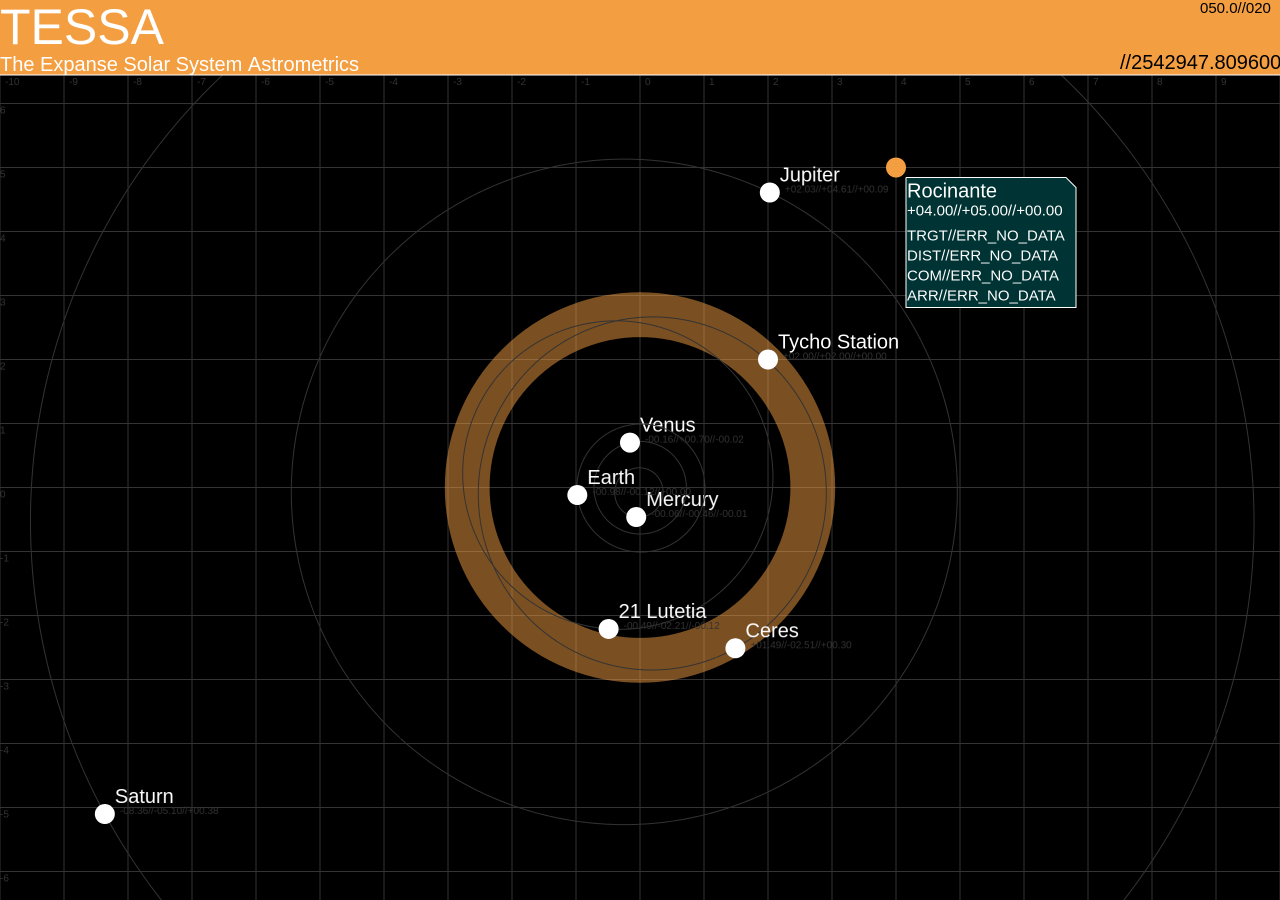
<file: index.html>
<html>
	<head>
		<title>TESSA - The Expanse Solar System Astrometry</title>
		<style>
			body { margin: 0; }
			canvas { width: 100%; height: 100% }
		</style>
	</head>
	<body>
        <script src="js/pixi.min.js"></script>
		<script src="js/elements.js"></script>
		<script src="js/data.js"></script>
		<script src="js/TESSA.js"></script>
	</body>
</html>
</file>
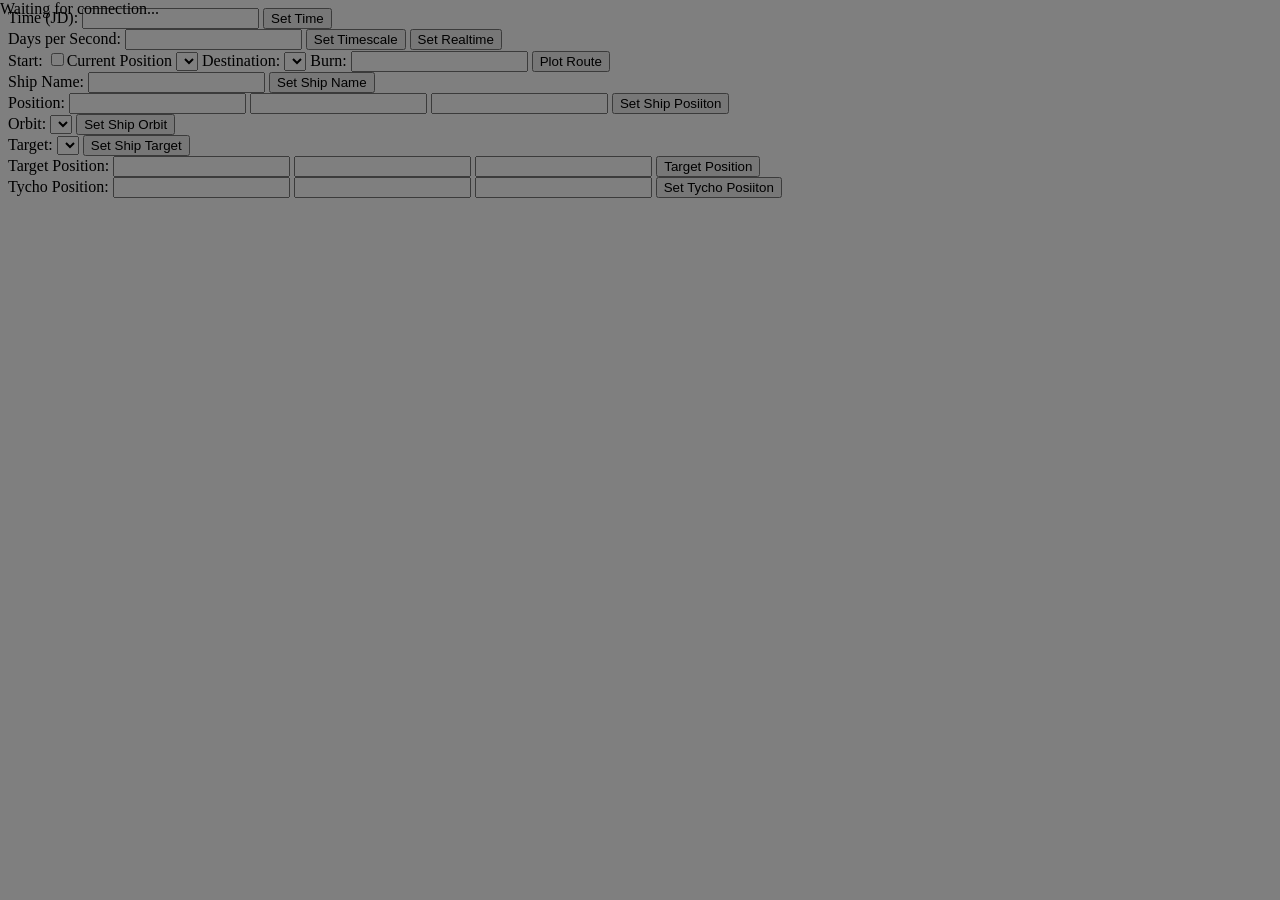
<file: gm.html>
<html>
	<head>
		<title>TESSA - The Expanse Solar System Astrometry (Admin Console)</title>
		<link rel="stylesheet" href="gm.css">
	</head>
	<body>
        <script src="js/admin.js"></script>
        <div id="time">
			Time (JD): <input type="text" id="input_time"> <button onclick="setTime()" id="set_time_button">Set Time</button> <br>
			Days per Second: <input type="text", id="input_timescale"> <button onclick="setTimescale()" id="set_timescale_button">Set Timescale</button> <button onclick="setRealtime()" id="set_realtime_button">Set Realtime</button><input<br>
		</div>
		<div id="plotter">
			Start: <input type="checkbox" id="input_start_current_pos">Current Position</input> <select id="select_start"></select>
			Destination: <select id="select_dest"></select>
			Burn: <input type="text" id="input_acc"></select>
			<button onclick="plotRoute()" id="plot_button">Plot Route</button>
		</div>
		<div id="ship">
			Ship Name: <input type="text" id="input_ship_name"> <button onclick="setShipName()" is="ship_name_button">Set Ship Name</button> <br>
			Position: <input type="text" id="input_ship_pos_x"> <input type="text" id="input_ship_pos_y"> <input type="text" id="input_ship_pos_z">
			<button onclick="setShipPos()" id="ship_pos_button">Set Ship Posiiton</button> <br>
			Orbit: <select id="select_ship_orbit"></select> <button onclick="setShipOrbit()" id="ship_orbit_button">Set Ship Orbit</button> <br>
			Target: <select id="select_ship_target"></select> <button onClick="setShipTarget()" id="ship_target_button">Set Ship Target</button> <br>
			Target Position: <input type="text" id="input_ship_target_pos_x"></input> <input type="text" id="input_ship_target_pos_y"></input> <input type="text" id="input_ship_target_pos_z"></input>
			<button onclick="setShipTargetPos()" id="ship_target_pos_button">Target Position</button> <br>
		</div>
		<div id="tycho">
			Tycho Position: <input type="text" id="input_tycho_pos_x"> <input type="text" id="input_tycho_pos_y"> <input type="text" id="input_tycho_pos_z">
			<button onclick="setTychoPos()" id="tycho_pos_button">Set Tycho Posiiton</button> <br>
		</div>
		<div id="overlay">Waiting for connection...</div>
	</body>
</html>
</file>
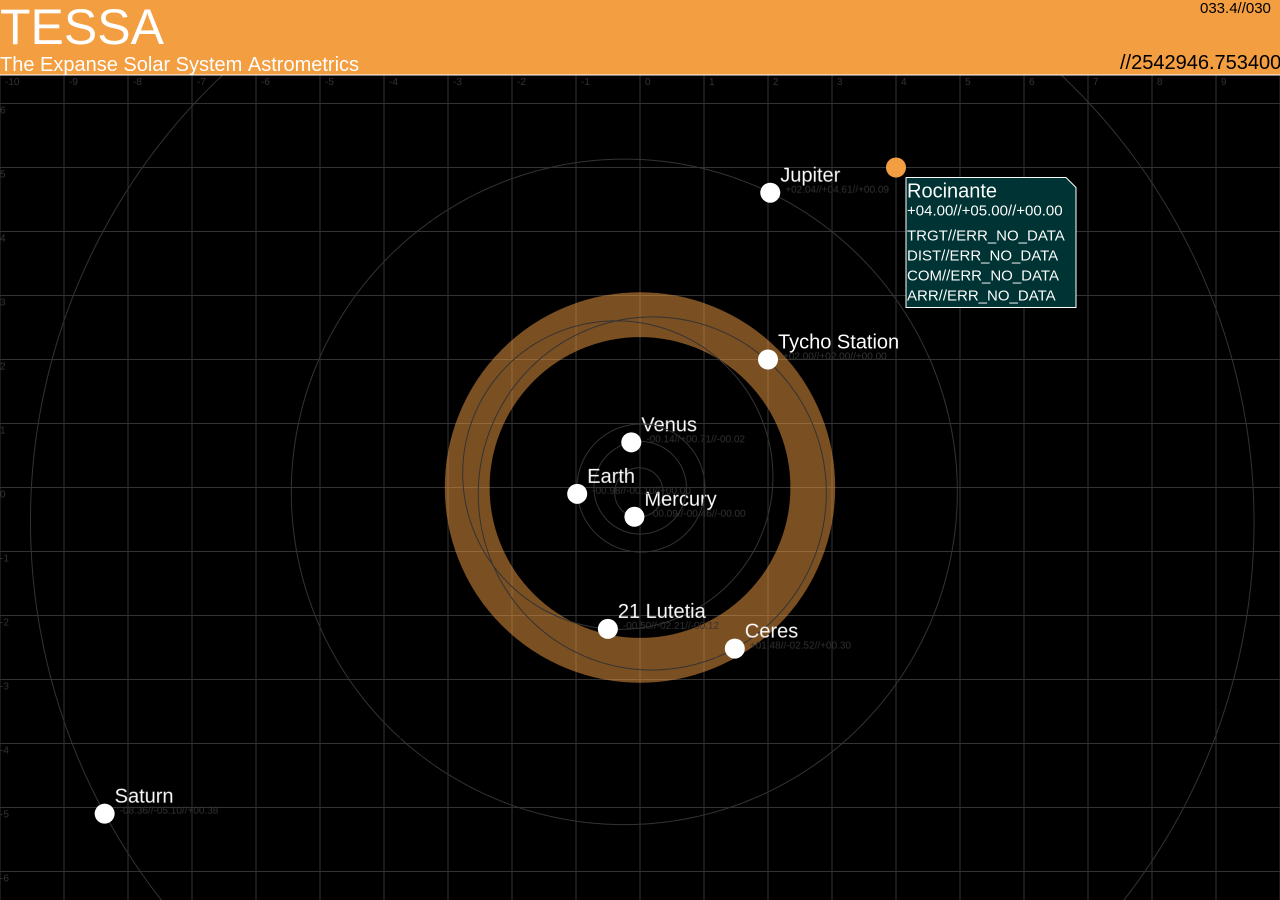
<file: players.html>
<html>
	<head>
		<title>TESSA - The Expanse Solar System Astrometry</title>
		<style>
			body { margin: 0; }
			canvas { width: 100%; height: 100% }
		</style>
	</head>
	<body>
        <script src="js/pixi.min.js"></script>
		<script src="js/elements.js"></script>
		<script src="js/navigation.js"></script>
		<script src="js/data.js"></script>
		<script src="js/scenes.js"></script>
		<script src="js/TESSA.js"></script>
	</body>
</html>
</file>
<file: gm.css>
#overlay {
    position: fixed; /* Sit on top of the page content */
    display: none; /* Hidden by default */
    width: 100%; /* Full width (cover the whole page) */
    height: 100%; /* Full height (cover the whole page) */
    top: 0; 
    left: 0;
    right: 0;
    bottom: 0;
    background-color: rgba(0,0,0,0.5); /* Black background with opacity */
    z-index: 2; /* Specify a stack order in case you're using a different order for other elements */
    cursor: pointer; /* Add a pointer on hover */
  }
</file>
